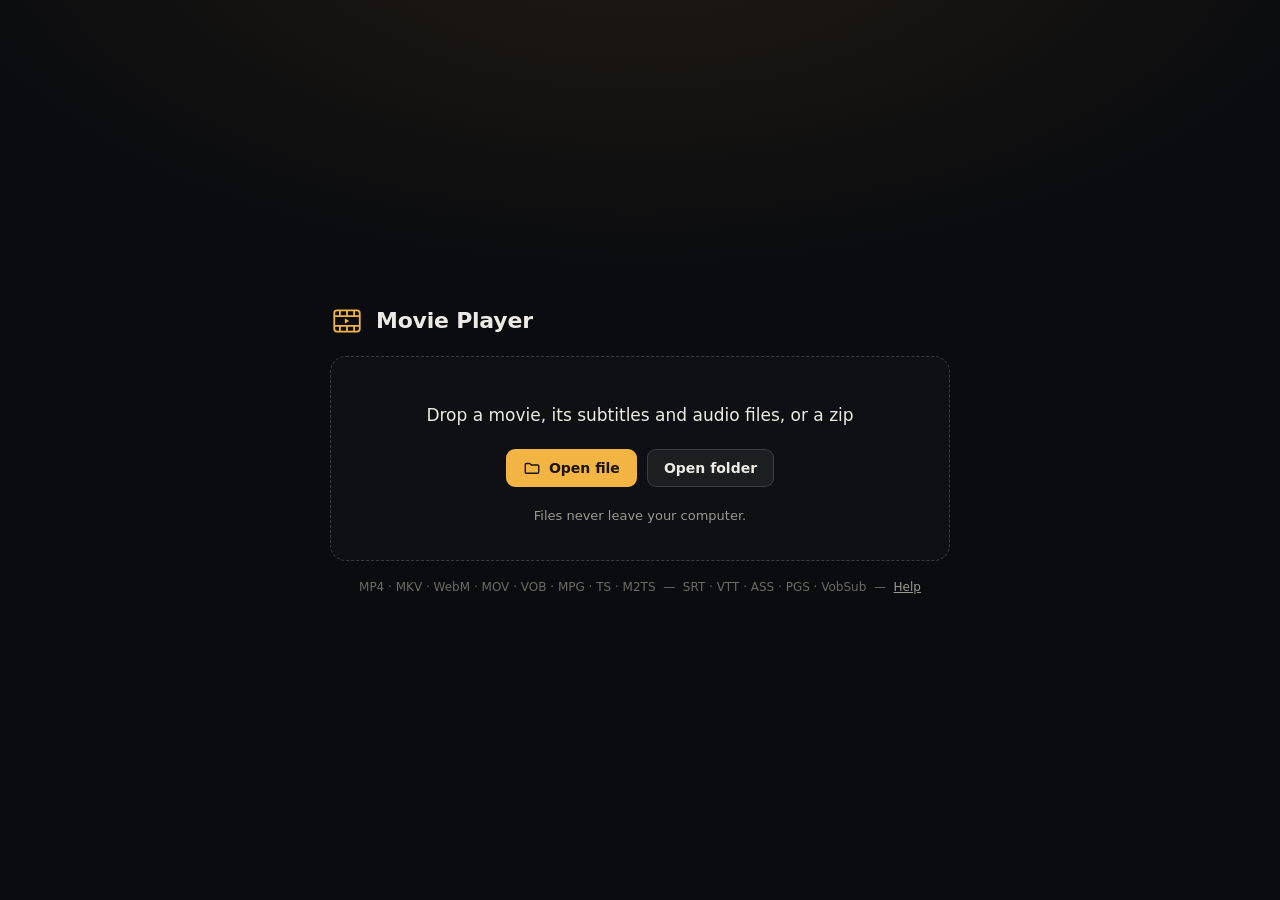
<file: index.html>
<!doctype html>
<html lang="en">
<head>
  <meta charset="utf-8">
  <meta name="viewport" content="width=device-width, initial-scale=1">
  <title>Movie Player</title>
  <meta name="description" content="A private movie player that runs in Chrome. Plays local files with switchable audio tracks and subtitles. Nothing leaves your computer.">
  <meta name="theme-color" content="#0b0c0f">
  <link rel="manifest" href="manifest.webmanifest">
  <link rel="icon" href="icons/icon.svg" type="image/svg+xml">
  <link rel="apple-touch-icon" href="icons/icon-192.png">
  <link rel="stylesheet" href="css/player.css">
  <link rel="modulepreload" href="js/app.js">
</head>
<body>
  <svg width="0" height="0" style="position:absolute" aria-hidden="true">
    <defs>
      <symbol id="i-play" viewBox="0 0 24 24"><path d="M7 4.5v15a1 1 0 0 0 1.5.86l12.4-7.5a1 1 0 0 0 0-1.72L8.5 3.64A1 1 0 0 0 7 4.5z"/></symbol>
      <symbol id="i-pause" viewBox="0 0 24 24"><rect x="5.5" y="4" width="4.5" height="16" rx="1"/><rect x="14" y="4" width="4.5" height="16" rx="1"/></symbol>
      <symbol id="i-volume" viewBox="0 0 24 24"><path d="M4 9.5h3.2L12 5.2v13.6l-4.8-4.3H4z" /><path d="M15.5 8.5a5 5 0 0 1 0 7M18 6a8.5 8.5 0 0 1 0 12" fill="none" stroke="currentColor" stroke-width="1.8" stroke-linecap="round"/></symbol>
      <symbol id="i-mute" viewBox="0 0 24 24"><path d="M4 9.5h3.2L12 5.2v13.6l-4.8-4.3H4z"/><path d="M16 9.5l5 5m0-5l-5 5" fill="none" stroke="currentColor" stroke-width="1.8" stroke-linecap="round"/></symbol>
      <symbol id="i-audio" viewBox="0 0 24 24"><path d="M4 13v-1a8 8 0 0 1 16 0v1" fill="none" stroke="currentColor" stroke-width="1.8"/><rect x="3" y="13" width="5" height="7" rx="1.5"/><rect x="16" y="13" width="5" height="7" rx="1.5"/></symbol>
      <symbol id="i-subs" viewBox="0 0 24 24"><rect x="2.5" y="5" width="19" height="14" rx="2.5" fill="none" stroke="currentColor" stroke-width="1.8"/><path d="M6 13.5h5M13 13.5h5M6 16h8" stroke="currentColor" stroke-width="1.8" stroke-linecap="round"/></symbol>
      <symbol id="i-chapters" viewBox="0 0 24 24"><path d="M4 6h3M10 6h10M4 12h3M10 12h10M4 18h3M10 18h10" stroke="currentColor" stroke-width="1.8" stroke-linecap="round"/></symbol>
      <symbol id="i-speed" viewBox="0 0 24 24"><path d="M4.5 17a8 8 0 1 1 15 0" fill="none" stroke="currentColor" stroke-width="1.8" stroke-linecap="round"/><path d="M12 15.5l4-6" stroke="currentColor" stroke-width="2" stroke-linecap="round"/><circle cx="12" cy="15.5" r="1.8"/></symbol>
      <symbol id="i-aspect" viewBox="0 0 24 24"><path d="M3 8V5.5A1.5 1.5 0 0 1 4.5 4H8M16 4h3.5A1.5 1.5 0 0 1 21 5.5V8M21 16v2.5a1.5 1.5 0 0 1-1.5 1.5H16M8 20H4.5A1.5 1.5 0 0 1 3 18.5V16" fill="none" stroke="currentColor" stroke-width="1.8" stroke-linecap="round"/><rect x="7" y="8" width="10" height="8" rx="1"/></symbol>
      <symbol id="i-info" viewBox="0 0 24 24"><circle cx="12" cy="12" r="9" fill="none" stroke="currentColor" stroke-width="1.8"/><path d="M12 11v6" stroke="currentColor" stroke-width="2" stroke-linecap="round"/><circle cx="12" cy="7.6" r="1.25"/></symbol>
      <symbol id="i-pip" viewBox="0 0 24 24"><rect x="2.5" y="4.5" width="19" height="15" rx="2" fill="none" stroke="currentColor" stroke-width="1.8"/><rect x="12" y="11.5" width="7" height="5.5" rx="1"/></symbol>
      <symbol id="i-fullscreen" viewBox="0 0 24 24"><path d="M4 9V4h5M15 4h5v5M20 15v5h-5M9 20H4v-5" fill="none" stroke="currentColor" stroke-width="2" stroke-linecap="round" stroke-linejoin="round"/></symbol>
      <symbol id="i-exit-fullscreen" viewBox="0 0 24 24"><path d="M9 4v5H4M20 9h-5V4M15 20v-5h5M4 15h5v5" fill="none" stroke="currentColor" stroke-width="2" stroke-linecap="round" stroke-linejoin="round"/></symbol>
      <symbol id="i-open" viewBox="0 0 24 24"><path d="M3 7.5A1.5 1.5 0 0 1 4.5 6H9l2 2h8.5A1.5 1.5 0 0 1 21 9.5v8a1.5 1.5 0 0 1-1.5 1.5h-15A1.5 1.5 0 0 1 3 17.5z" fill="none" stroke="currentColor" stroke-width="1.8" stroke-linejoin="round"/></symbol>
      <symbol id="i-more" viewBox="0 0 24 24"><circle cx="5.5" cy="12" r="1.8"/><circle cx="12" cy="12" r="1.8"/><circle cx="18.5" cy="12" r="1.8"/></symbol>
      <symbol id="i-close" viewBox="0 0 24 24"><path d="M6 6l12 12M18 6L6 18" stroke="currentColor" stroke-width="2" stroke-linecap="round"/></symbol>
      <symbol id="i-check" viewBox="0 0 24 24"><path d="M5 12.5l4.5 4.5L19 7.5" fill="none" stroke="currentColor" stroke-width="2.2" stroke-linecap="round" stroke-linejoin="round"/></symbol>
      <symbol id="i-film" viewBox="0 0 48 48"><rect x="6" y="9" width="36" height="30" rx="4" fill="none" stroke="currentColor" stroke-width="2.5"/><path d="M6 17h36M6 31h36M14 9v8M24 9v8M34 9v8M14 31v8M24 31v8M34 31v8" stroke="currentColor" stroke-width="2.5"/><path d="M21 20.5v7l6-3.5z"/></symbol>
      <symbol id="i-alert" viewBox="0 0 24 24"><path d="M12 3.5l9.5 16.5h-19z" fill="none" stroke="currentColor" stroke-width="1.8" stroke-linejoin="round"/><path d="M12 10v4.5" stroke="currentColor" stroke-width="2" stroke-linecap="round"/><circle cx="12" cy="17.3" r="1.2"/></symbol>
    </defs>
  </svg>

  <div id="app" class="empty" data-state="empty">
    <div id="stage">
      <video id="video" playsinline preload="auto"></video>
      <div id="overlay" aria-live="off">
        <canvas class="sub-bitmap"></canvas>
        <div class="sub-second"></div>
        <div class="sub-main"></div>
      </div>
      <div id="spinner" hidden><div class="ring"></div><div class="spinner-text"></div></div>
      <div id="flash" aria-hidden="true"><svg><use href="#i-play"/></svg></div>
      <button id="big-play" class="big-play" hidden aria-label="Play"><svg><use href="#i-play"/></svg></button>
    </div>

    <header id="topbar">
      <div class="title" id="title"></div>
      <div id="status-line" class="status-line"></div>
    </header>

    <section id="empty" aria-label="Open a movie">
      <div class="empty-inner">
        <div class="brand"><svg class="brand-mark"><use href="#i-film"/></svg><span>Movie Player</span></div>
        <div id="continue" class="continue" hidden>
          <div class="continue-label">Continue watching</div>
          <div class="continue-title" id="continue-title"></div>
          <div class="continue-time" id="continue-time"></div>
          <div class="continue-bar"><div id="continue-progress"></div></div>
          <div class="continue-actions">
            <button class="btn primary" id="continue-resume">Resume</button>
            <button class="btn" id="continue-restart">Start over</button>
            <button class="btn ghost" id="continue-forget">Forget</button>
          </div>
        </div>
        <div id="dropzone" class="dropzone">
          <p class="drop-title">Drop a movie, its subtitles and audio files, or a zip</p>
          <div class="drop-actions">
            <button class="btn primary" id="open-file"><svg><use href="#i-open"/></svg>Open file</button>
            <button class="btn" id="open-folder">Open folder</button>
          </div>
          <p class="privacy">Files never leave your computer.</p>
        </div>
        <p class="formats">MP4 · MKV · WebM · MOV · VOB · MPG · TS · M2TS &nbsp;—&nbsp; SRT · VTT · ASS · PGS · VobSub &nbsp;—&nbsp; <a href="help.html" target="_blank" rel="noopener">Help</a></p>
      </div>
    </section>

    <div id="controls" class="controls">
      <div class="seek" id="seek">
        <div class="seek-track">
          <div class="seek-buffered" id="seek-buffered"></div>
          <div class="seek-played" id="seek-played"></div>
          <div class="seek-chapters" id="seek-chapters"></div>
          <div class="seek-thumb" id="seek-thumb"></div>
        </div>
        <div class="preview" id="preview" hidden>
          <canvas id="preview-canvas" width="160" height="90"></canvas>
          <div class="preview-chapter" id="preview-chapter"></div>
          <div class="preview-time" id="preview-time"></div>
        </div>
      </div>
      <div class="bar">
        <div class="left">
          <button class="icon" id="btn-play" aria-label="Play" data-tip="Play (Space)"><svg><use href="#i-play"/></svg></button>
          <div class="volume">
            <button class="icon" id="btn-mute" aria-label="Mute" data-tip="Mute"><svg><use href="#i-volume"/></svg></button>
            <input type="range" id="volume" min="0" max="1" step="0.01" value="1" aria-label="Volume">
          </div>
          <button class="time" id="time" data-tip="Show remaining time"><span id="time-cur">0:00</span> <span class="sep">/</span> <span id="time-total">0:00</span></button>
        </div>
        <div class="right">
          <button class="icon" id="btn-audio" aria-label="Audio" data-menu="audio" data-tip="Audio"><svg><use href="#i-audio"/></svg></button>
          <button class="icon" id="btn-subs" aria-label="Subtitles" data-menu="subs" data-tip="Subtitles"><svg><use href="#i-subs"/></svg><span class="dot" id="subs-dot" hidden></span></button>
          <button class="icon" id="btn-chapters" aria-label="Chapters" data-menu="chapters" data-tip="Chapters" hidden><svg><use href="#i-chapters"/></svg></button>
          <button class="icon text" id="btn-speed" aria-label="Speed" data-menu="speed" data-tip="Speed"><span id="speed-label">1×</span></button>
          <button class="icon" id="btn-aspect" aria-label="Aspect" data-menu="aspect" data-tip="Picture size"><svg><use href="#i-aspect"/></svg></button>
          <button class="icon" id="btn-info" aria-label="Details" data-tip="Details"><svg><use href="#i-info"/></svg></button>
          <button class="icon" id="btn-pip" aria-label="Picture in picture" data-tip="Picture in picture"><svg><use href="#i-pip"/></svg></button>
          <button class="icon" id="btn-more" aria-label="More" data-menu="more" data-tip="More"><svg><use href="#i-more"/></svg></button>
          <button class="icon" id="btn-fullscreen" aria-label="Full screen" data-tip="Full screen"><svg><use href="#i-fullscreen"/></svg></button>
        </div>
      </div>
    </div>

    <div id="menu" class="menu" role="menu" hidden></div>

    <aside id="details" class="details" hidden aria-label="Details">
      <div class="details-head">
        <h2>Details</h2>
        <div>
          <button class="btn small" id="details-copy">Copy</button>
          <button class="icon small" id="details-close" aria-label="Close"><svg><use href="#i-close"/></svg></button>
        </div>
      </div>
      <div class="details-body" id="details-body"></div>
    </aside>

    <div id="notices" class="notices" aria-live="polite"></div>

    <div id="dialog" class="dialog-backdrop" hidden>
      <div class="dialog" role="dialog" aria-modal="true" aria-labelledby="dialog-title">
        <div class="dialog-icon" id="dialog-icon"></div>
        <h2 id="dialog-title"></h2>
        <div id="dialog-body"></div>
        <div class="dialog-actions" id="dialog-actions"></div>
      </div>
    </div>

    <div id="drop-hint" class="drop-hint" hidden><div>Drop to open</div></div>
    <div id="update" class="update" hidden>Update available <button class="btn small primary" id="update-reload">Reload</button></div>
  </div>

  <script type="module" src="js/main.js"></script>
</body>
</html>
</file>
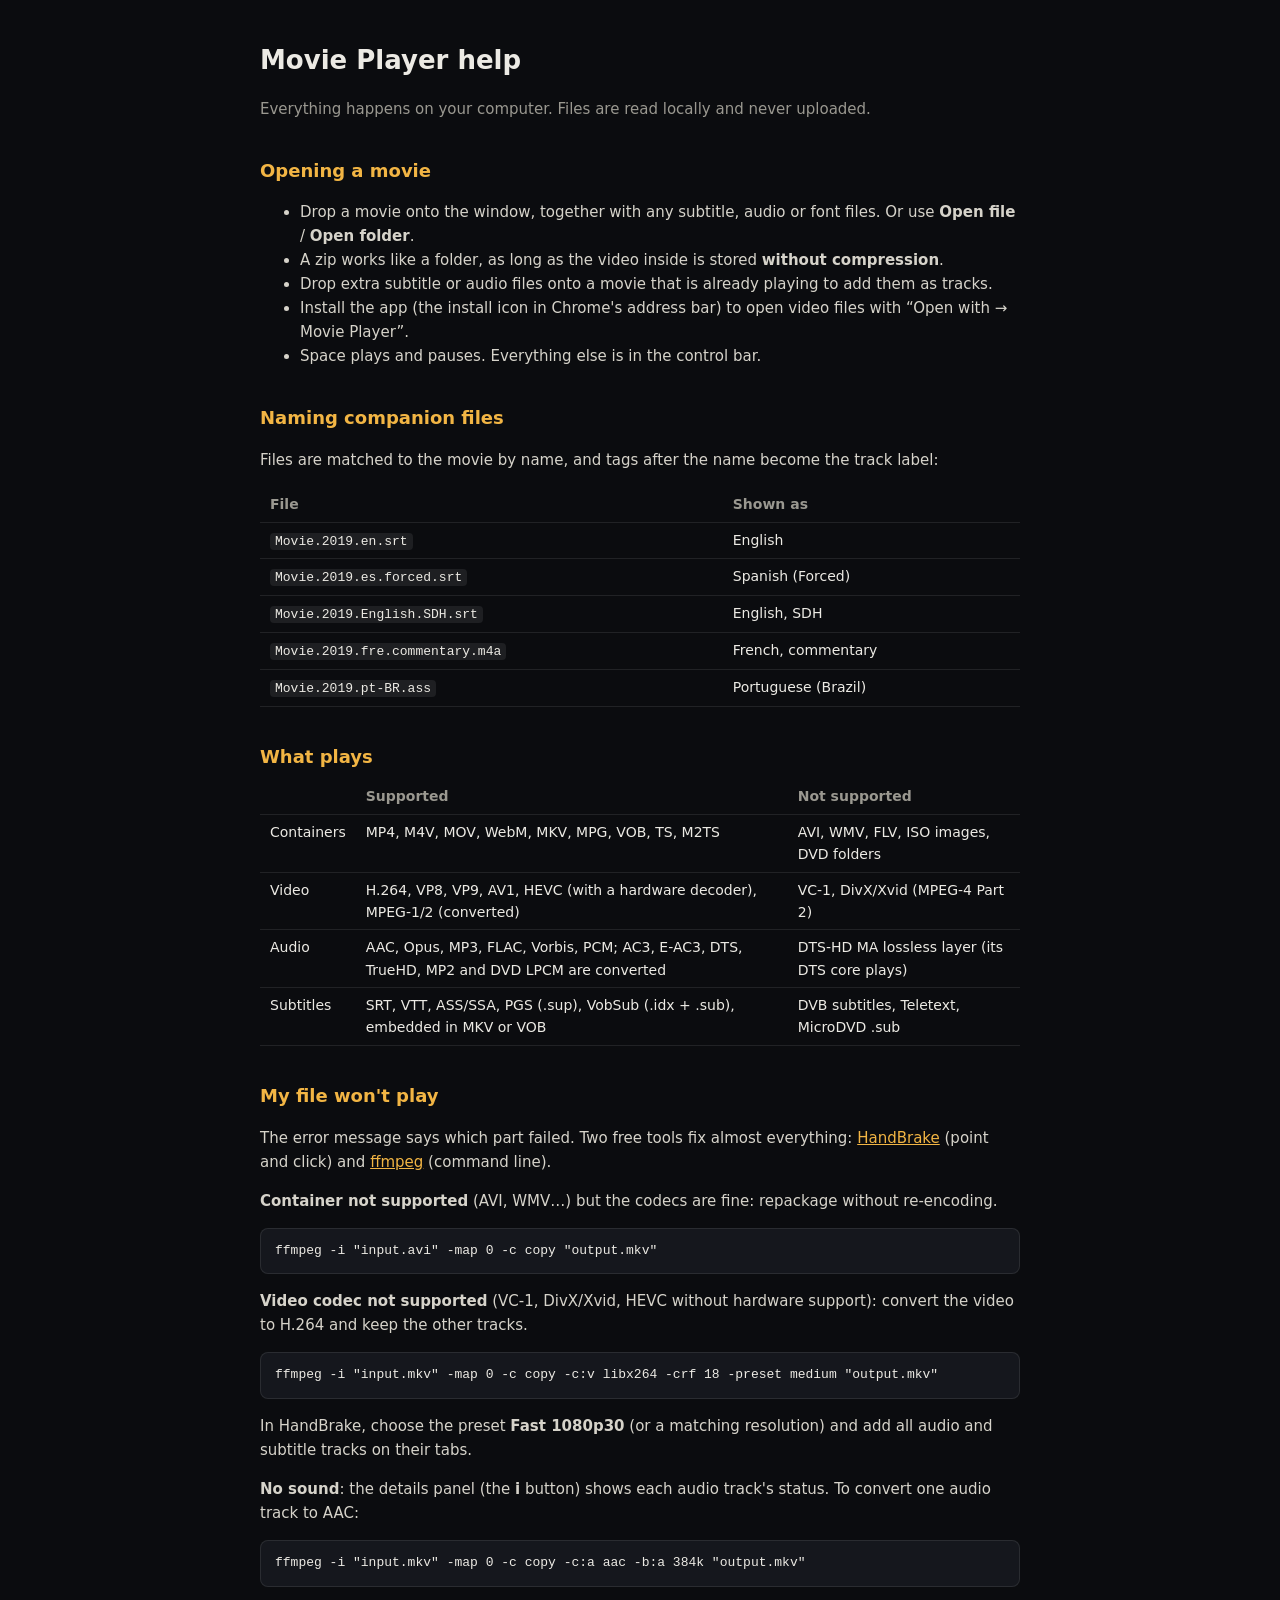
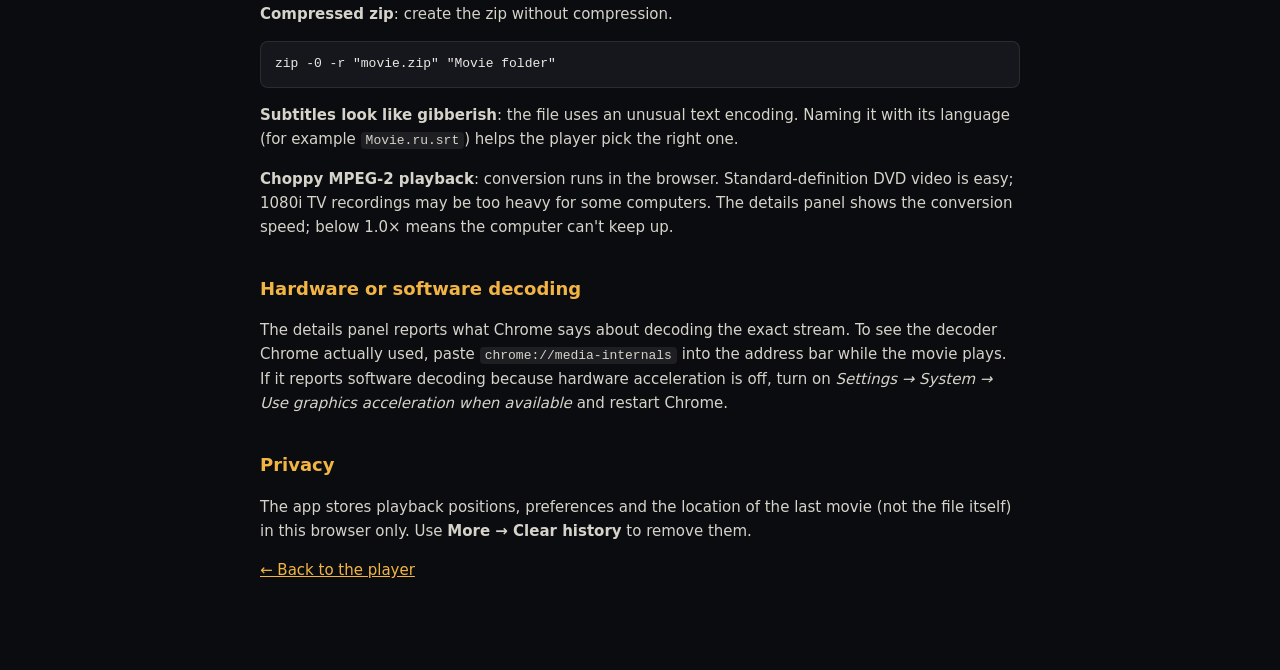
<file: help.html>
<!doctype html>
<html lang="en">
<head>
  <meta charset="utf-8">
  <meta name="viewport" content="width=device-width, initial-scale=1">
  <title>Help — Movie Player</title>
  <link rel="icon" href="icons/icon.svg" type="image/svg+xml">
  <style>
    :root { color-scheme: dark; }
    body { margin: 0; background: #0b0c0f; color: #eceae4; font: 15px/1.6 "Inter", "Segoe UI", system-ui, sans-serif; }
    main { max-width: 760px; margin: 0 auto; padding: 40px 24px 80px; }
    h1 { font-size: 26px; margin: 0 0 6px; }
    h2 { font-size: 18px; margin: 36px 0 8px; color: #f2b544; }
    p, li { color: #d6d3ca; }
    a { color: #f2b544; }
    code, pre { font-family: ui-monospace, "Cascadia Mono", Consolas, monospace; font-size: 13px; }
    code { background: rgba(255,255,255,0.08); padding: 1px 5px; border-radius: 4px; }
    pre { background: #15171d; border: 1px solid rgba(255,255,255,0.09); border-radius: 8px; padding: 12px 14px; overflow-x: auto; }
    table { border-collapse: collapse; width: 100%; margin: 8px 0; font-size: 14px; }
    th, td { text-align: left; padding: 6px 10px; border-bottom: 1px solid rgba(255,255,255,0.09); vertical-align: top; }
    th { color: #9a9890; font-weight: 600; }
    .muted { color: #9a9890; }
  </style>
</head>
<body>
<main>
  <h1>Movie Player help</h1>
  <p class="muted">Everything happens on your computer. Files are read locally and never uploaded.</p>

  <h2>Opening a movie</h2>
  <ul>
    <li>Drop a movie onto the window, together with any subtitle, audio or font files. Or use <b>Open file</b> / <b>Open folder</b>.</li>
    <li>A zip works like a folder, as long as the video inside is stored <b>without compression</b>.</li>
    <li>Drop extra subtitle or audio files onto a movie that is already playing to add them as tracks.</li>
    <li>Install the app (the install icon in Chrome's address bar) to open video files with “Open with → Movie Player”.</li>
    <li>Space plays and pauses. Everything else is in the control bar.</li>
  </ul>

  <h2>Naming companion files</h2>
  <p>Files are matched to the movie by name, and tags after the name become the track label:</p>
  <table>
    <tr><th>File</th><th>Shown as</th></tr>
    <tr><td><code>Movie.2019.en.srt</code></td><td>English</td></tr>
    <tr><td><code>Movie.2019.es.forced.srt</code></td><td>Spanish (Forced)</td></tr>
    <tr><td><code>Movie.2019.English.SDH.srt</code></td><td>English, SDH</td></tr>
    <tr><td><code>Movie.2019.fre.commentary.m4a</code></td><td>French, commentary</td></tr>
    <tr><td><code>Movie.2019.pt-BR.ass</code></td><td>Portuguese (Brazil)</td></tr>
  </table>

  <h2>What plays</h2>
  <table>
    <tr><th></th><th>Supported</th><th>Not supported</th></tr>
    <tr><td>Containers</td><td>MP4, M4V, MOV, WebM, MKV, MPG, VOB, TS, M2TS</td><td>AVI, WMV, FLV, ISO images, DVD folders</td></tr>
    <tr><td>Video</td><td>H.264, VP8, VP9, AV1, HEVC (with a hardware decoder), MPEG-1/2 (converted)</td><td>VC-1, DivX/Xvid (MPEG-4 Part 2)</td></tr>
    <tr><td>Audio</td><td>AAC, Opus, MP3, FLAC, Vorbis, PCM; AC3, E-AC3, DTS, TrueHD, MP2 and DVD LPCM are converted</td><td>DTS-HD MA lossless layer (its DTS core plays)</td></tr>
    <tr><td>Subtitles</td><td>SRT, VTT, ASS/SSA, PGS (.sup), VobSub (.idx + .sub), embedded in MKV or VOB</td><td>DVB subtitles, Teletext, MicroDVD .sub</td></tr>
  </table>

  <h2 id="wont-play">My file won't play</h2>
  <p>The error message says which part failed. Two free tools fix almost everything:
    <a href="https://handbrake.fr/" target="_blank" rel="noopener">HandBrake</a> (point and click) and
    <a href="https://ffmpeg.org/download.html" target="_blank" rel="noopener">ffmpeg</a> (command line).</p>
  <p><b>Container not supported</b> (AVI, WMV…) but the codecs are fine: repackage without re-encoding.</p>
  <pre>ffmpeg -i "input.avi" -map 0 -c copy "output.mkv"</pre>
  <p><b>Video codec not supported</b> (VC-1, DivX/Xvid, HEVC without hardware support): convert the video to H.264 and keep the other tracks.</p>
  <pre>ffmpeg -i "input.mkv" -map 0 -c copy -c:v libx264 -crf 18 -preset medium "output.mkv"</pre>
  <p>In HandBrake, choose the preset <b>Fast 1080p30</b> (or a matching resolution) and add all audio and subtitle tracks on their tabs.</p>
  <p><b>No sound</b>: the details panel (the <b>i</b> button) shows each audio track's status. To convert one audio track to AAC:</p>
  <pre>ffmpeg -i "input.mkv" -map 0 -c copy -c:a aac -b:a 384k "output.mkv"</pre>
  <p><b>Compressed zip</b>: create the zip without compression.</p>
  <pre>zip -0 -r "movie.zip" "Movie folder"</pre>
  <p><b>Subtitles look like gibberish</b>: the file uses an unusual text encoding. Naming it with its language (for example <code>Movie.ru.srt</code>) helps the player pick the right one.</p>
  <p><b>Choppy MPEG-2 playback</b>: conversion runs in the browser. Standard-definition DVD video is easy; 1080i TV recordings may be too heavy for some computers. The details panel shows the conversion speed; below 1.0× means the computer can't keep up.</p>

  <h2>Hardware or software decoding</h2>
  <p>The details panel reports what Chrome says about decoding the exact stream. To see the decoder Chrome actually used, paste <code>chrome://media-internals</code> into the address bar while the movie plays. If it reports software decoding because hardware acceleration is off, turn on <i>Settings → System → Use graphics acceleration when available</i> and restart Chrome.</p>

  <h2>Privacy</h2>
  <p>The app stores playback positions, preferences and the location of the last movie (not the file itself) in this browser only. Use <b>More → Clear history</b> to remove them.</p>
  <p><a href="./">← Back to the player</a></p>
</main>
</body>
</html>
</file>
<file: css/player.css>
:root {
  --bg: #0b0c0f;
  --panel: rgba(20, 22, 28, 0.94);
  --panel-solid: #15171d;
  --line: rgba(255, 255, 255, 0.09);
  --text: #eceae4;
  --muted: #9a9890;
  --faint: #6c6a64;
  --accent: #f2b544;
  --accent-ink: #1b1406;
  --danger: #ff7a6b;
  --ok: #8fd18b;
  --radius: 10px;
  --bar-h: 88px;
  --font: "Inter", "Segoe UI", system-ui, -apple-system, Roboto, sans-serif;
  color-scheme: dark;
}

* { box-sizing: border-box; }
html, body { margin: 0; height: 100%; background: var(--bg); color: var(--text); font: 14px/1.45 var(--font); overflow: hidden; }
button { font: inherit; color: inherit; }
[hidden] { display: none !important; }
svg { width: 22px; height: 22px; fill: currentColor; flex: none; }

#app { position: fixed; inset: 0; user-select: none; }
#app.hide-ui { cursor: none; }

/* ---------- stage ---------- */
#stage { position: absolute; inset: 0; overflow: hidden; background: #000; }
#video { position: absolute; object-fit: fill; background: #000; }
#app.empty #video { visibility: hidden; }
canvas.sub-ass { position: absolute; pointer-events: none; z-index: 2; }

#overlay { position: absolute; pointer-events: none; z-index: 3; --sub-scale: 1; --sub-color: #fff; --pic-h: 720px; --lift: 0px; }
#overlay .sub-bitmap { position: absolute; inset: 0; width: 100%; height: 100%; }
#overlay .sub-main, #overlay .sub-second {
  position: absolute; left: 4%; right: 4%; text-align: center;
  font-size: calc(var(--pic-h) * 0.052 * var(--sub-scale));
  line-height: 1.22; color: var(--sub-color); font-weight: 500;
  transition: bottom 0.18s ease;
}
#overlay .sub-main { bottom: calc(max(5.5%, var(--lift))); }
#overlay .sub-main.top { bottom: auto; top: 5%; }
#overlay .sub-second { top: 4%; font-size: calc(var(--pic-h) * 0.042 * var(--sub-scale)); }
#overlay .cue { display: inline; padding: 0.05em 0.3em; box-decoration-break: clone; -webkit-box-decoration-break: clone; border-radius: 0.15em; }
#overlay[data-sub-outline="on"] .cue {
  text-shadow: 0 0 2px #000, 0 0 2px #000, 0 0 3px #000, 1px 1px 2px rgba(0, 0, 0, 0.9), -1px -1px 2px rgba(0, 0, 0, 0.9);
}
#overlay[data-sub-bg="box"] .cue { background: rgba(0, 0, 0, 0.62); }
#overlay[data-sub-bg="dark"] .cue { background: rgba(0, 0, 0, 0.85); }

#spinner { position: absolute; inset: 0; display: grid; place-content: center; justify-items: center; gap: 14px; z-index: 6; pointer-events: none; }
#spinner .ring { width: 42px; height: 42px; border-radius: 50%; border: 3px solid rgba(255, 255, 255, 0.15); border-top-color: var(--accent); animation: spin 0.9s linear infinite; }
#spinner .spinner-text { color: var(--muted); font-size: 13px; text-shadow: 0 1px 3px #000; }
@keyframes spin { to { transform: rotate(360deg); } }

#flash { position: absolute; left: 50%; top: 50%; width: 76px; height: 76px; margin: -38px; border-radius: 50%; background: rgba(0, 0, 0, 0.5);
  display: grid; place-items: center; opacity: 0; transform: scale(0.8); pointer-events: none; z-index: 5; }
#flash svg { width: 34px; height: 34px; }
#flash.on { animation: flash 0.55s ease-out; }
@keyframes flash { 0% { opacity: 0.95; transform: scale(0.85); } 100% { opacity: 0; transform: scale(1.25); } }

.big-play { position: absolute; left: 50%; top: 50%; width: 88px; height: 88px; margin: -44px; border-radius: 50%; border: 0; z-index: 5;
  background: rgba(242, 181, 68, 0.92); color: var(--accent-ink); display: grid; place-items: center; cursor: pointer; box-shadow: 0 8px 40px rgba(0, 0, 0, 0.5); }
.big-play svg { width: 40px; height: 40px; margin-left: 5px; }

/* ---------- top bar ---------- */
#topbar { position: absolute; left: 0; right: 0; top: 0; padding: 18px 24px 40px; z-index: 7; pointer-events: none;
  background: linear-gradient(rgba(0, 0, 0, 0.6), transparent); transition: opacity 0.25s; }
#topbar .title { font-size: 15px; font-weight: 600; letter-spacing: 0.01em; text-shadow: 0 1px 4px #000; white-space: nowrap; overflow: hidden; text-overflow: ellipsis; max-width: 70vw; }
.status-line { margin-top: 4px; font-size: 12.5px; color: #d9d6cd; text-shadow: 0 1px 3px #000; opacity: 0; transition: opacity 0.4s; }
.status-line.show { opacity: 1; }
#app.empty #topbar, #app.hide-ui #topbar { opacity: 0; }

/* ---------- empty state ---------- */
#empty { position: absolute; inset: 0; display: none; place-items: center; z-index: 8;
  background: radial-gradient(1200px 600px at 50% -10%, rgba(242, 181, 68, 0.09), transparent 60%), var(--bg); }
#app.empty #empty { display: grid; }
.empty-inner { width: min(620px, calc(100vw - 48px)); display: flex; flex-direction: column; gap: 18px; }
.brand { display: flex; align-items: center; gap: 12px; font-size: 22px; font-weight: 650; letter-spacing: -0.01em; }
.brand-mark { width: 34px; height: 34px; color: var(--accent); }
.dropzone { border: 1.5px dashed rgba(255, 255, 255, 0.18); border-radius: 16px; padding: 46px 28px 34px; text-align: center; background: rgba(255, 255, 255, 0.02);
  transition: border-color 0.15s, background 0.15s; }
.dropzone.over, #app.dragging .dropzone { border-color: var(--accent); background: rgba(242, 181, 68, 0.06); }
.drop-title { margin: 0 0 22px; font-size: 17px; color: var(--text); }
.drop-actions { display: flex; gap: 10px; justify-content: center; }
.privacy { margin: 20px 0 0; color: var(--muted); font-size: 13px; }
.formats { margin: 0; color: var(--faint); font-size: 12px; text-align: center; }
.formats a { color: var(--muted); }

.continue { border: 1px solid var(--line); border-radius: 14px; padding: 18px 20px; background: rgba(255, 255, 255, 0.035); }
.continue-label { color: var(--accent); font-size: 12px; font-weight: 600; letter-spacing: 0.06em; text-transform: uppercase; }
.continue-title { font-size: 16px; font-weight: 600; margin-top: 6px; overflow: hidden; text-overflow: ellipsis; white-space: nowrap; }
.continue-time { color: var(--muted); font-size: 13px; margin-top: 2px; font-variant-numeric: tabular-nums; }
.continue-bar { height: 3px; background: rgba(255, 255, 255, 0.1); border-radius: 3px; margin: 12px 0 14px; overflow: hidden; }
.continue-bar div { height: 100%; background: var(--accent); width: 0; }
.continue-actions { display: flex; gap: 8px; }

/* ---------- buttons ---------- */
.btn { display: inline-flex; align-items: center; gap: 8px; height: 38px; padding: 0 16px; border-radius: 9px; border: 1px solid rgba(255, 255, 255, 0.14);
  background: rgba(255, 255, 255, 0.06); cursor: pointer; font-weight: 550; white-space: nowrap; }
.btn:hover { background: rgba(255, 255, 255, 0.11); }
.btn svg { width: 18px; height: 18px; }
.btn.primary { background: var(--accent); color: var(--accent-ink); border-color: transparent; }
.btn.primary:hover { background: #f6c464; }
.btn.ghost { background: transparent; border-color: transparent; color: var(--muted); }
.btn.small { height: 30px; padding: 0 12px; font-size: 13px; }
.btn:focus-visible, .icon:focus-visible, .time:focus-visible, .menu-item:focus-visible { outline: 2px solid var(--accent); outline-offset: 2px; }

.icon { width: 40px; height: 40px; display: inline-grid; place-items: center; border: 0; background: transparent; border-radius: 8px; cursor: pointer; position: relative; color: #f1efe9; }
.icon:hover, .icon.active { background: rgba(255, 255, 255, 0.1); }
.icon.text { width: auto; min-width: 40px; padding: 0 8px; font-weight: 650; font-size: 13px; font-variant-numeric: tabular-nums; }
.icon.small { width: 30px; height: 30px; }
.icon.small svg { width: 18px; height: 18px; }
.icon .dot { position: absolute; right: 8px; bottom: 8px; width: 6px; height: 6px; border-radius: 50%; background: var(--accent); }
.icon[disabled] { opacity: 0.35; cursor: default; }

/* ---------- controls ---------- */
.controls { position: absolute; left: 0; right: 0; bottom: 0; z-index: 9; padding: 34px 18px 10px;
  background: linear-gradient(transparent, rgba(0, 0, 0, 0.55) 40%, rgba(0, 0, 0, 0.78)); transition: opacity 0.25s; }
#app.empty .controls { display: none; }
#app.hide-ui .controls { opacity: 0; pointer-events: none; }
.bar { display: flex; align-items: center; justify-content: space-between; gap: 8px; }
.bar .left, .bar .right { display: flex; align-items: center; gap: 2px; }
.time { border: 0; background: transparent; padding: 0 10px; height: 40px; font-size: 13.5px; font-variant-numeric: tabular-nums; cursor: pointer; color: #f1efe9; border-radius: 8px; }
.time:hover { background: rgba(255, 255, 255, 0.08); }
.time .sep { color: var(--muted); margin: 0 3px; }
#time-total { color: #c9c6be; }

.volume { display: flex; align-items: center; }
.volume input { width: 0; opacity: 0; transition: width 0.18s, opacity 0.18s; }
.volume:hover input, .volume:focus-within input, .volume input.keep { width: 84px; opacity: 1; margin-right: 6px; }
input[type="range"] { -webkit-appearance: none; appearance: none; height: 4px; border-radius: 4px; background: rgba(255, 255, 255, 0.25); outline-offset: 6px; cursor: pointer;
  background-image: linear-gradient(var(--accent), var(--accent)); background-repeat: no-repeat; background-size: var(--fill, 100%) 100%; }
input[type="range"]::-webkit-slider-thumb { -webkit-appearance: none; width: 13px; height: 13px; border-radius: 50%; background: #fff; box-shadow: 0 1px 4px rgba(0, 0, 0, 0.5); }

.seek { position: relative; height: 22px; display: flex; align-items: center; cursor: pointer; margin: 0 4px 2px; touch-action: none; }
.seek-track { position: relative; width: 100%; height: 4px; border-radius: 4px; background: rgba(255, 255, 255, 0.2); transition: height 0.12s; }
.seek:hover .seek-track, .seek.dragging .seek-track { height: 7px; }
.seek-buffered, .seek-played { position: absolute; left: 0; top: 0; bottom: 0; border-radius: inherit; }
.seek-buffered { background: rgba(255, 255, 255, 0.28); width: 0; }
.seek-played { background: var(--accent); width: 0; }
.seek-thumb { position: absolute; top: 50%; width: 14px; height: 14px; margin: -7px 0 0 -7px; border-radius: 50%; background: #fff; box-shadow: 0 1px 5px rgba(0, 0, 0, 0.6);
  left: 0; transform: scale(0); transition: transform 0.12s; }
.seek:hover .seek-thumb, .seek.dragging .seek-thumb { transform: scale(1); }
.seek-chapters span { position: absolute; top: -1px; bottom: -1px; width: 3px; margin-left: -1px; background: rgba(0, 0, 0, 0.75); }
.preview { position: absolute; bottom: 26px; transform: translateX(-50%); background: rgba(10, 11, 14, 0.96); border: 1px solid var(--line); border-radius: 8px;
  padding: 4px; text-align: center; pointer-events: none; min-width: 72px; box-shadow: 0 8px 30px rgba(0, 0, 0, 0.5); }
.preview canvas { display: block; width: 160px; height: auto; border-radius: 5px; background: #000; }
.preview.no-thumb canvas { display: none; }
.preview-chapter { font-size: 12px; color: #d9d6cd; margin-top: 4px; max-width: 160px; overflow: hidden; text-overflow: ellipsis; white-space: nowrap; }
.preview-chapter:empty { display: none; }
.preview-time { font-size: 12.5px; font-weight: 600; font-variant-numeric: tabular-nums; padding: 2px 4px 1px; }

/* tooltips */
[data-tip]:hover::after { content: attr(data-tip); position: absolute; bottom: calc(100% + 8px); left: 50%; transform: translateX(-50%); white-space: nowrap;
  background: rgba(10, 11, 14, 0.95); color: var(--text); font-size: 12px; font-weight: 500; padding: 4px 8px; border-radius: 6px; pointer-events: none; }
.menu-open [data-tip]:hover::after { display: none; }

/* ---------- menus ---------- */
.menu { position: absolute; z-index: 20; min-width: 240px; max-width: min(420px, calc(100vw - 24px)); max-height: calc(100vh - 140px); overflow: auto;
  background: var(--panel); border: 1px solid var(--line); border-radius: 12px; padding: 6px; box-shadow: 0 18px 60px rgba(0, 0, 0, 0.6);
  backdrop-filter: blur(14px); user-select: none; }
.menu h3 { margin: 6px 10px 4px; font-size: 11.5px; font-weight: 650; letter-spacing: 0.07em; text-transform: uppercase; color: var(--muted); }
.menu hr { border: 0; border-top: 1px solid var(--line); margin: 6px 4px; }
.menu-item { display: grid; grid-template-columns: 20px 1fr auto; align-items: center; gap: 8px; width: 100%; text-align: left; border: 0; background: transparent;
  padding: 7px 10px; border-radius: 8px; cursor: pointer; }
.menu-item:hover { background: rgba(255, 255, 255, 0.08); }
.menu-item .check { width: 16px; height: 16px; color: var(--accent); visibility: hidden; }
.menu-item.selected .check { visibility: visible; }
.menu-item .label { overflow: hidden; text-overflow: ellipsis; }
.menu-item .sub { display: block; font-size: 12px; color: var(--muted); }
.menu-item .aside { color: var(--muted); font-size: 12.5px; font-variant-numeric: tabular-nums; }
.menu-item.disabled { opacity: 0.45; cursor: not-allowed; }
.menu-item.disabled:hover { background: transparent; }
.menu-row { display: flex; align-items: center; justify-content: space-between; gap: 10px; padding: 6px 10px; }
.menu-row .name { color: var(--text); }
.stepper { display: inline-flex; align-items: center; gap: 2px; background: rgba(255, 255, 255, 0.06); border-radius: 8px; }
.stepper button { width: 30px; height: 28px; border: 0; background: transparent; border-radius: 8px; cursor: pointer; font-size: 16px; }
.stepper button:hover { background: rgba(255, 255, 255, 0.1); }
.stepper output { min-width: 58px; text-align: center; font-variant-numeric: tabular-nums; font-size: 13px; }
.menu select { background: rgba(255, 255, 255, 0.07); color: var(--text); border: 1px solid var(--line); border-radius: 7px; height: 28px; padding: 0 6px; font: inherit; font-size: 13px; }
.menu input[type="range"] { width: 110px; }
.switch { position: relative; width: 34px; height: 20px; border-radius: 20px; background: rgba(255, 255, 255, 0.2); border: 0; cursor: pointer; flex: none; }
.switch::after { content: ""; position: absolute; top: 3px; left: 3px; width: 14px; height: 14px; border-radius: 50%; background: #fff; transition: transform 0.15s; }
.switch[aria-checked="true"] { background: var(--accent); }
.switch[aria-checked="true"]::after { transform: translateX(14px); }
.menu .hint { font-size: 12px; color: var(--muted); padding: 2px 10px 6px; }

/* ---------- details ---------- */
.details { position: absolute; top: 12px; right: 12px; bottom: calc(var(--bar-h) + 6px); width: min(440px, calc(100vw - 24px)); z-index: 15;
  background: var(--panel); border: 1px solid var(--line); border-radius: 14px; display: flex; flex-direction: column; box-shadow: 0 18px 60px rgba(0, 0, 0, 0.6);
  backdrop-filter: blur(14px); user-select: text; }
.details-head { display: flex; align-items: center; justify-content: space-between; padding: 12px 12px 8px 18px; border-bottom: 1px solid var(--line); }
.details-head h2 { margin: 0; font-size: 15px; }
.details-head > div { display: flex; gap: 6px; align-items: center; }
.details-body { overflow: auto; padding: 6px 18px 18px; font-size: 13px; }
.details-body h3 { font-size: 11.5px; font-weight: 650; letter-spacing: 0.07em; text-transform: uppercase; color: var(--accent); margin: 16px 0 6px; }
.details-body dl { display: grid; grid-template-columns: 118px 1fr; gap: 3px 12px; margin: 0; }
.details-body dt { color: var(--muted); }
.details-body dd { margin: 0; overflow-wrap: anywhere; }
.details-body .track { padding: 7px 0; border-top: 1px solid var(--line); }
.details-body .track:first-of-type { border-top: 0; }
.details-body .track-title { font-weight: 600; }
.details-body .track-meta { color: var(--muted); }
.details-body .bad { color: var(--danger); }
.details-body .good { color: var(--ok); }
.details-body .note { color: var(--muted); font-size: 12.5px; margin-top: 4px; }
.details-body code { font-size: 12px; background: rgba(255, 255, 255, 0.08); padding: 1px 5px; border-radius: 4px; }
.pill { display: inline-block; font-size: 11px; font-weight: 650; padding: 1px 7px; border-radius: 20px; background: rgba(255, 255, 255, 0.1); color: #dcd9d0; margin-left: 6px; vertical-align: 1px; }
.pill.accent { background: rgba(242, 181, 68, 0.2); color: var(--accent); }

/* ---------- notices ---------- */
.notices { position: absolute; top: 16px; left: 50%; transform: translateX(-50%); z-index: 30; display: flex; flex-direction: column; gap: 8px; align-items: center; pointer-events: none; }
.notice { pointer-events: auto; display: flex; align-items: flex-start; gap: 10px; max-width: min(620px, calc(100vw - 32px)); background: var(--panel-solid); border: 1px solid var(--line);
  border-left: 3px solid var(--accent); border-radius: 10px; padding: 10px 12px 10px 14px; box-shadow: 0 10px 40px rgba(0, 0, 0, 0.5); animation: drop 0.22s ease-out; }
.notice.info { border-left-color: #8fb4ff; }
.notice svg { width: 18px; height: 18px; color: var(--accent); margin-top: 1px; }
.notice .text { flex: 1; }
.notice button { border: 0; background: transparent; color: var(--muted); cursor: pointer; padding: 0 2px; }
.notice.hide { opacity: 0; transition: opacity 0.3s; }
@keyframes drop { from { opacity: 0; transform: translateY(-8px); } }

/* ---------- dialogs ---------- */
.dialog-backdrop { position: absolute; inset: 0; z-index: 40; display: grid; place-items: center; background: rgba(5, 6, 8, 0.72); backdrop-filter: blur(4px); }
.dialog { width: min(560px, calc(100vw - 32px)); max-height: calc(100vh - 48px); overflow: auto; background: var(--panel-solid); border: 1px solid var(--line); border-radius: 16px;
  padding: 26px 28px 22px; box-shadow: 0 30px 90px rgba(0, 0, 0, 0.7); user-select: text; }
.dialog-icon svg { width: 30px; height: 30px; color: var(--accent); }
.dialog h2 { margin: 10px 0 8px; font-size: 19px; }
.dialog p { margin: 8px 0; color: #d6d3ca; }
.dialog .muted { color: var(--muted); }
.dialog pre { background: rgba(0, 0, 0, 0.35); border: 1px solid var(--line); border-radius: 8px; padding: 10px 12px; white-space: pre-wrap; word-break: break-all; font-size: 12.5px; user-select: all; }
.dialog-actions { display: flex; gap: 8px; justify-content: flex-end; margin-top: 18px; flex-wrap: wrap; }
.choice-list { display: flex; flex-direction: column; gap: 6px; margin-top: 12px; }
.choice-list button { text-align: left; padding: 10px 14px; border-radius: 9px; border: 1px solid var(--line); background: rgba(255, 255, 255, 0.04); cursor: pointer; }
.choice-list button:hover { border-color: var(--accent); }
.choice-list .meta { display: block; color: var(--muted); font-size: 12.5px; }

.drop-hint { position: absolute; inset: 12px; z-index: 50; border: 2px dashed var(--accent); border-radius: 18px; background: rgba(11, 12, 15, 0.7);
  display: grid; place-items: center; font-size: 20px; font-weight: 600; pointer-events: none; }
.update { position: absolute; left: 50%; bottom: calc(var(--bar-h) + 16px); transform: translateX(-50%); z-index: 35; background: var(--panel-solid);
  border: 1px solid var(--line); border-radius: 10px; padding: 8px 8px 8px 16px; display: flex; gap: 12px; align-items: center; box-shadow: 0 10px 40px rgba(0, 0, 0, 0.5); }
#app.empty .update { bottom: 24px; }

@media (prefers-reduced-motion: reduce) {
  *, *::before, *::after { animation-duration: 0.01ms !important; transition-duration: 0.01ms !important; }
}
</file>
